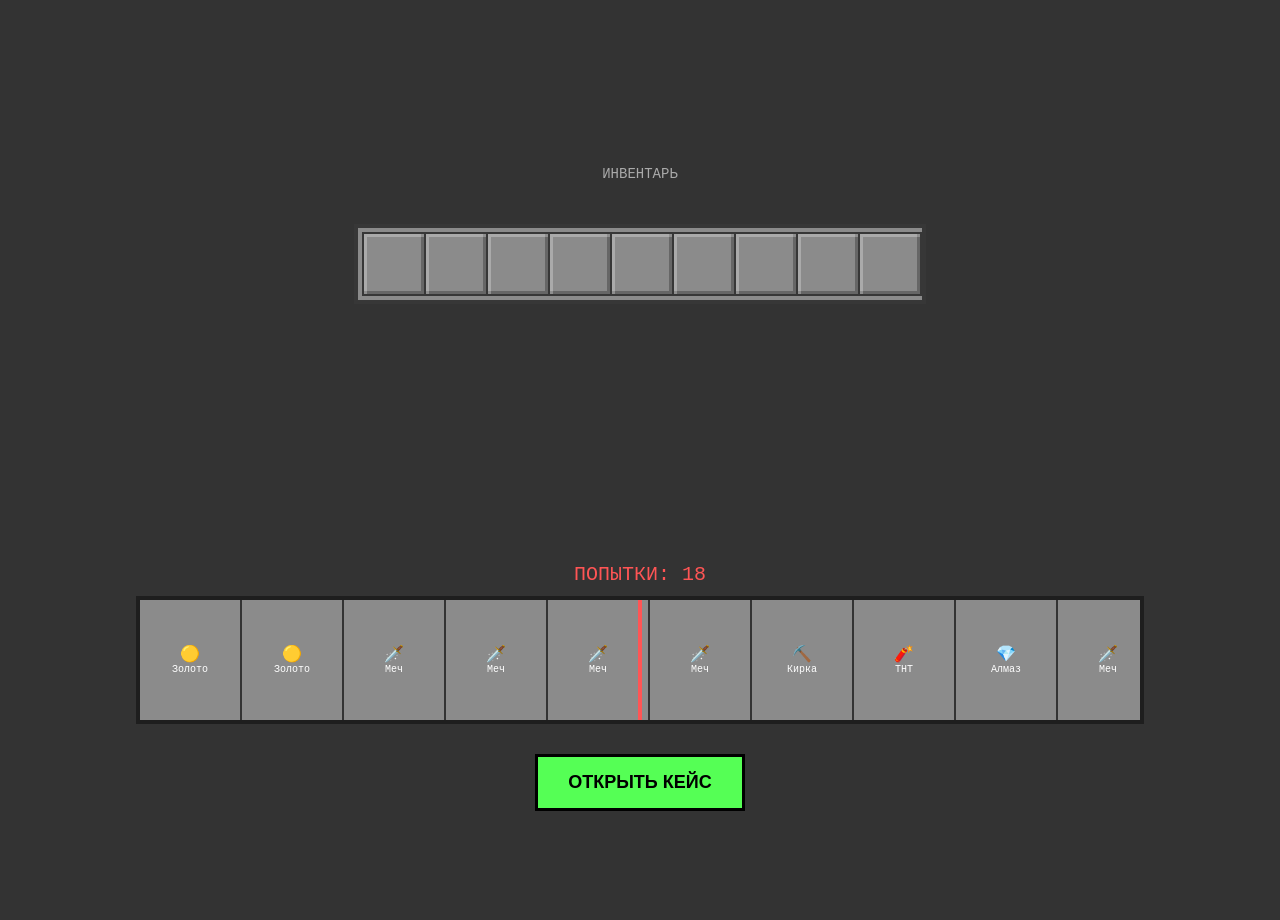
<file: MinecraftCase/index.html>
<!DOCTYPE html>
<html lang="ru">
  <head>
    <meta charset="UTF-8" />
    <title>Minecraft Case</title>
    <link rel="stylesheet" href="style.css" />
  </head>
  <body>
    <div class="wrapper">
      <div class="b1">
        <div class="inventory-title">ИНВЕНТАРЬ</div>
        <div class="inventory" id="inventory">
          <div class="slot"></div>
          <div class="slot"></div>
          <div class="slot"></div>
          <div class="slot"></div>
          <div class="slot"></div>
          <div class="slot"></div>
          <div class="slot"></div>
          <div class="slot"></div>
          <div class="slot"></div>
        </div>
      </div>

      <div class="b2">
        <div class="attempts" id="attempts-display">ПОПЫТКИ: 5</div>

        <div class="roulette-container">
          <div class="marker"></div>
          <div class="tape" id="tape"></div>
        </div>

        <button id="spin-button" onclick="spin()">ОТКРЫТЬ КЕЙС</button>
      </div>
    </div>

    <script src="function.js"></script>
  </body>
</html>
</file>
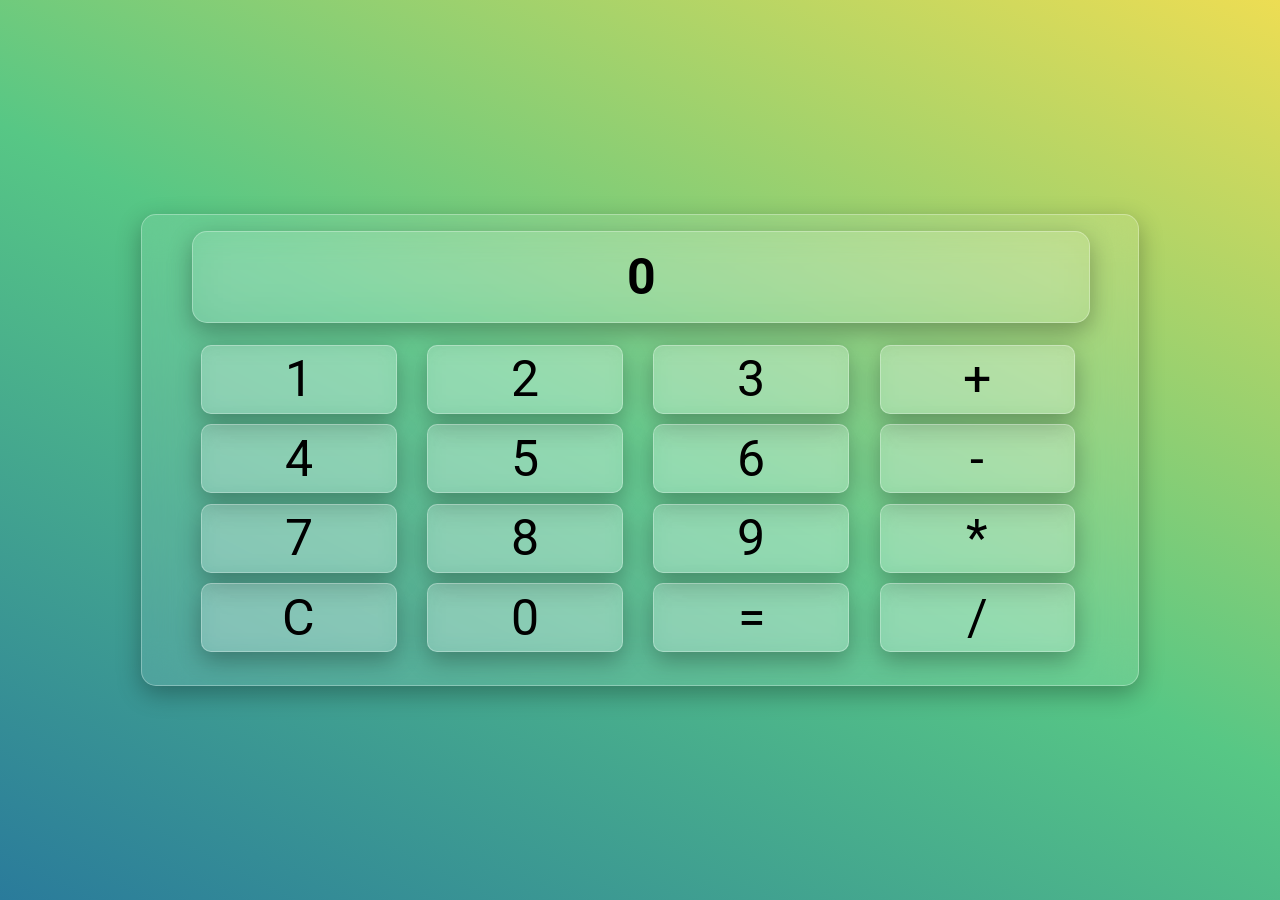
<file: Calculator.html>
<!DOCTYPE html>
<html lang="en">
<head>
    <meta charset="UTF-8">
    <meta name="viewport" content="width=device-width, initial-scale=1.0">
    <link rel="stylesheet" href="C-theme_1.css">
    <title>Calculator | Q.Firdavs</title>
</head>
<body>
    <div class="body">
        <div class="calculator">
            <h1 class="result">0</h1>
            <div class="buttons">
                <button class="button">1</button>
                <button class="button">2</button>
                <button class="button">3</button>
                <button class="button">+</button>
                <button class="button">4</button>
                <button class="button">5</button>
                <button class="button">6</button>
                <button class="button">-</button>
                <button class="button">7</button>
                <button class="button">8</button>
                <button class="button">9</button>
                <button class="button">*</button>
                <button class="button">C</button>
                <button class="button">0</button>
                
                <button class="button">=</button>
                <button class="button">/</button>
            </div>
        </div>
    </div>

    <script src="C-theme_1.js"></script>
</body>
</html>
</file>
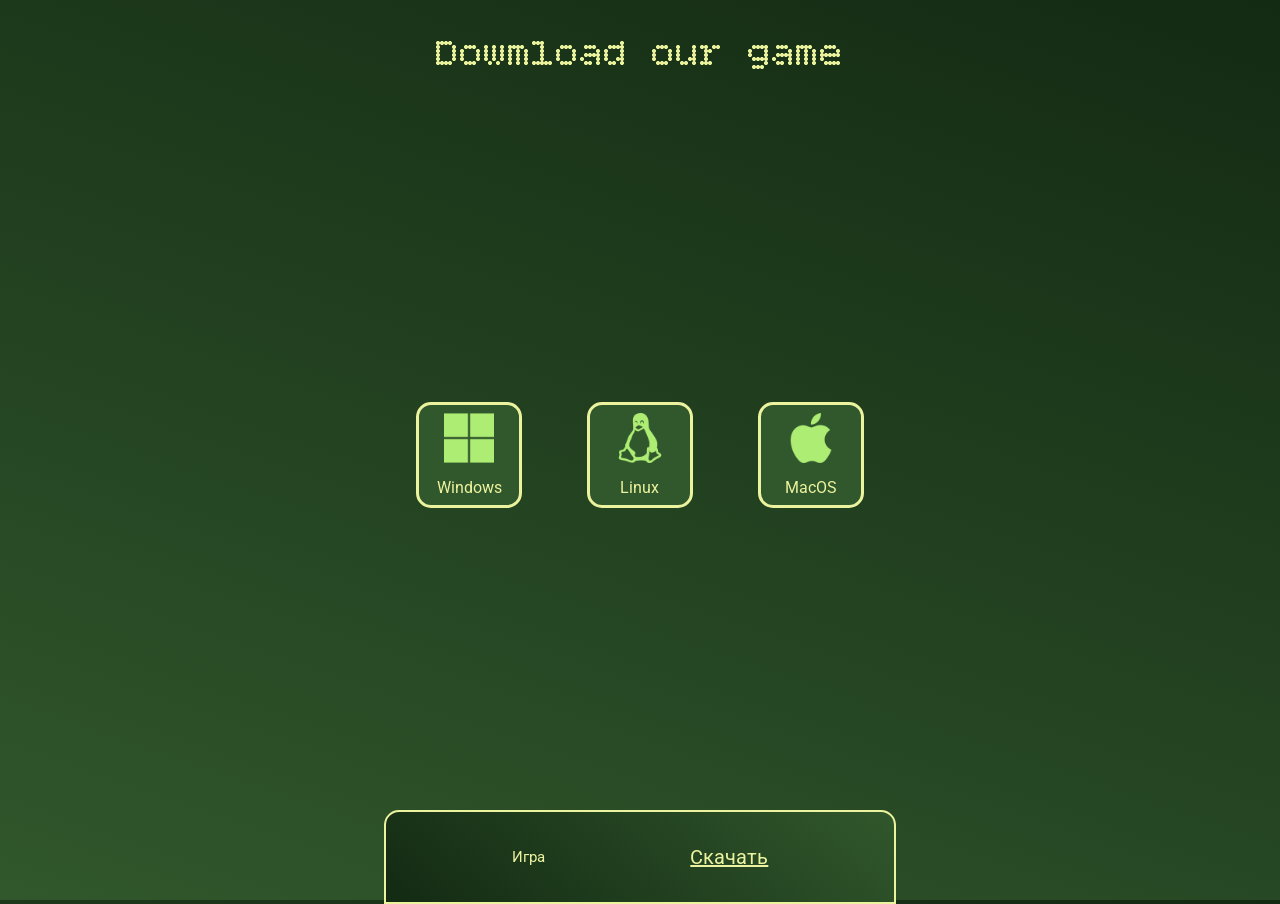
<file: BrokeThePassword/download.html>
<!DOCTYPE html>
<html lang="en">

<head>
    <meta charset="UTF-8" />
    <meta name="viewport" content="width=device-width, initial-scale=1.0" />
    <link rel="stylesheet" href="download.css" />
    <title>Download the game | PDS</title>
</head>

<body>
    <div class="background">
        <div class="upper">
            <h1>Dowmload our game</h1>
        </div>

        <div class="body">
            <nav class="cards">
                <a href="game/main.exe" download="broke-the-password.exe" class="card">
                    <img src="imgs/windows.png" alt="">
                    Windows
                </a>
                <a href="game/comming_soon.txt" download="comming-soon.txt" class="card">
                    <img src="imgs/linux.png" alt="">
                    Linux
                </a>
                <a href="game/comming_soon.txt" download="comming-soon.txt" class="card">
                    <img src="imgs/mac-os-logo.png" alt="">
                    MacOS
                </a>
            </nav>
        </div>

        <div class="footer">
            <nav>
                <a  href="main.html">Игра</a>
                <a class="active"href="#">Скачать</a>
            </nav>
        </div>
    </div>
    </div>

</body>

</html>
</file>
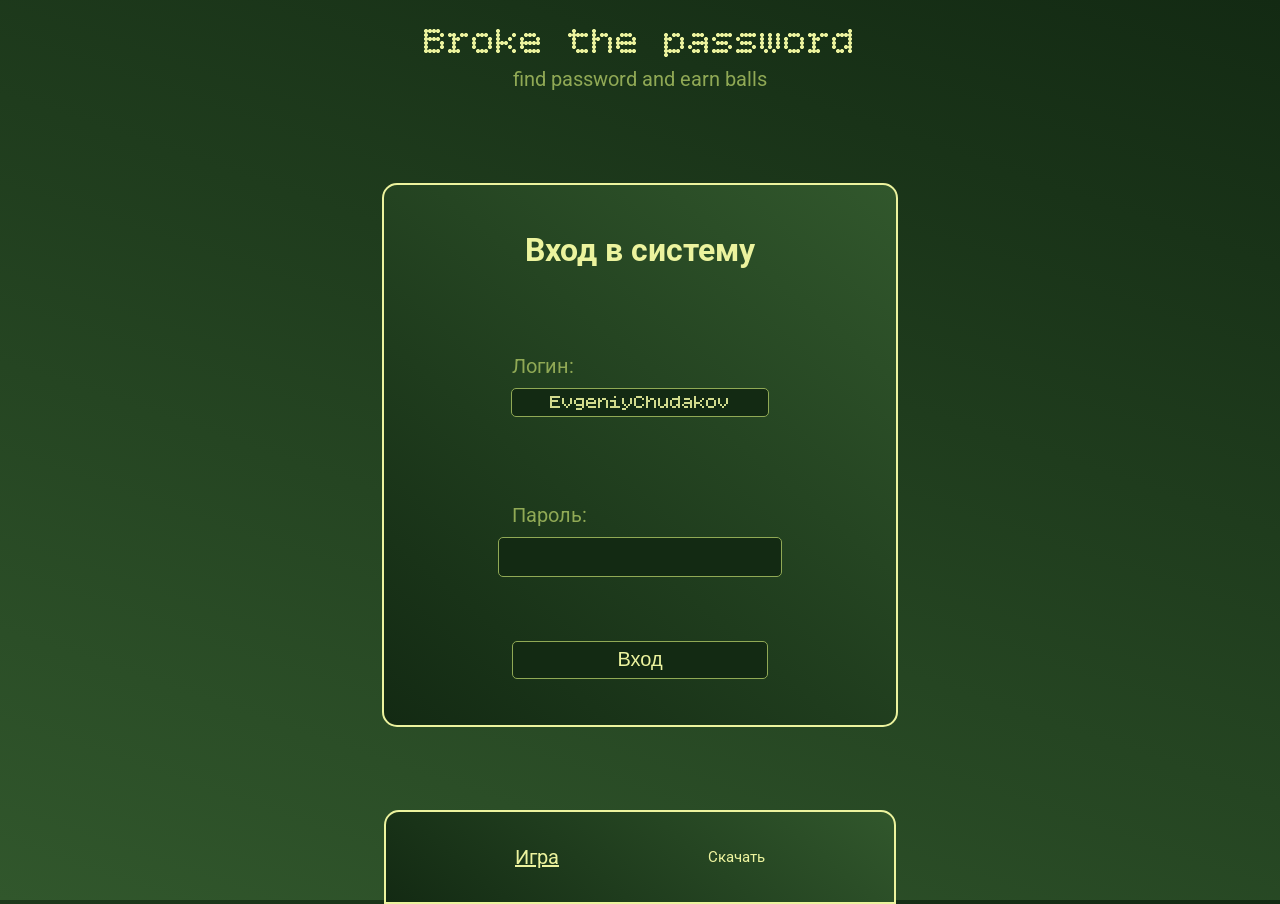
<file: BrokeThePassword/main.html>
<!DOCTYPE html>
<html lang="en">
  <head>
    <meta charset="UTF-8" />
    <meta name="viewport" content="width=device-width, initial-scale=1.0" />
    <link rel="stylesheet" href="main.css" />
    <title>Broke the password | PDS</title>
  </head>
  <body>
    <div class="background">
      <div class="upper">
        <h1>Broke the password</h1>
        <p>find password and earn balls</p>
      </div>
      <div class="body">
        <h1>Вход в систему</h1>
        <div class="login">
          <p name="login_input">Логин:</p>
          <input class="login_input" type="text" value="EvgeniyChudakov" />
        </div>
        <div class="password">
          <p name="password_input">Пароль:</p>
          <input class="password_input" lang="en" id="password" type="text" />
        </div>

        <button id="check_btn" class="check_btn">Вход</button>
      </div>
      <div class="footer">
        <nav>
          <a class="active" href="#">Игра</a>
          <a href="download.html">Скачать</a>
        </nav>
      </div>
    </div>

    <script src="main.js"></script>
  </body>
</html>
</file>
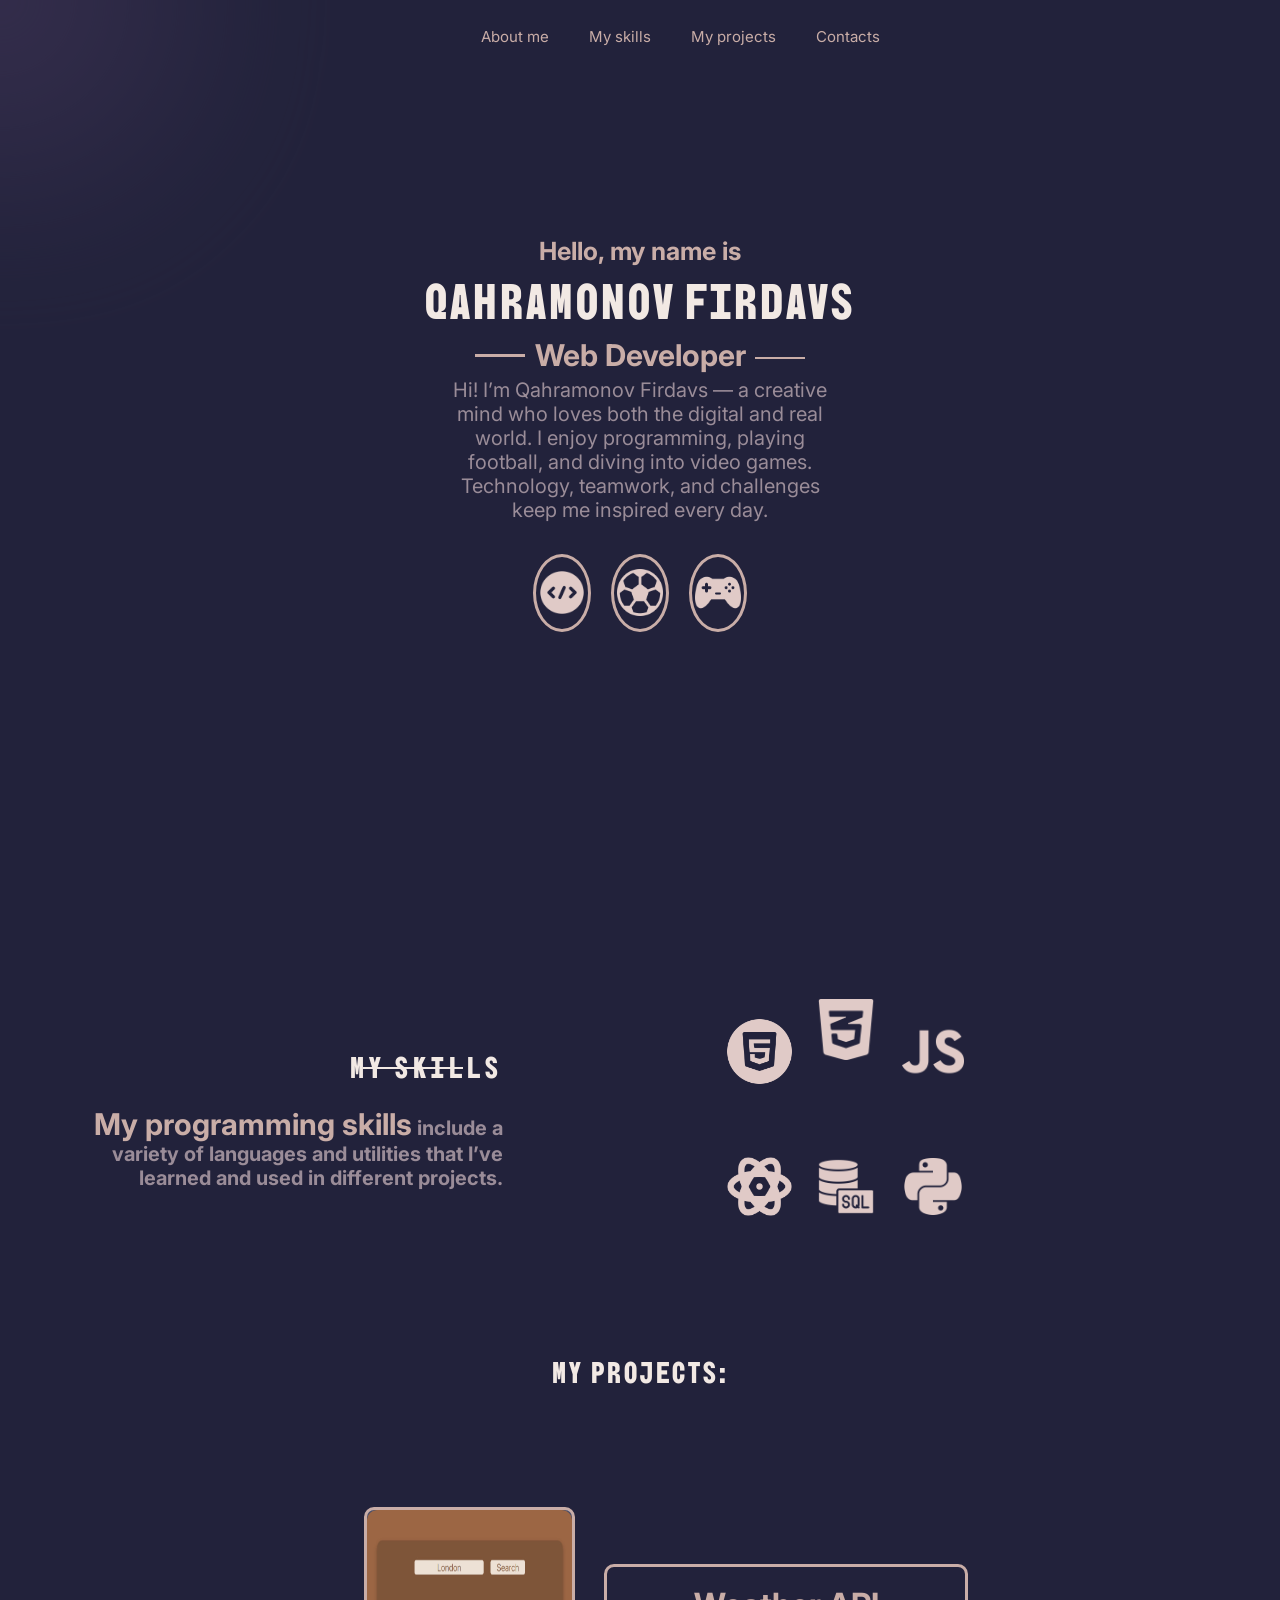
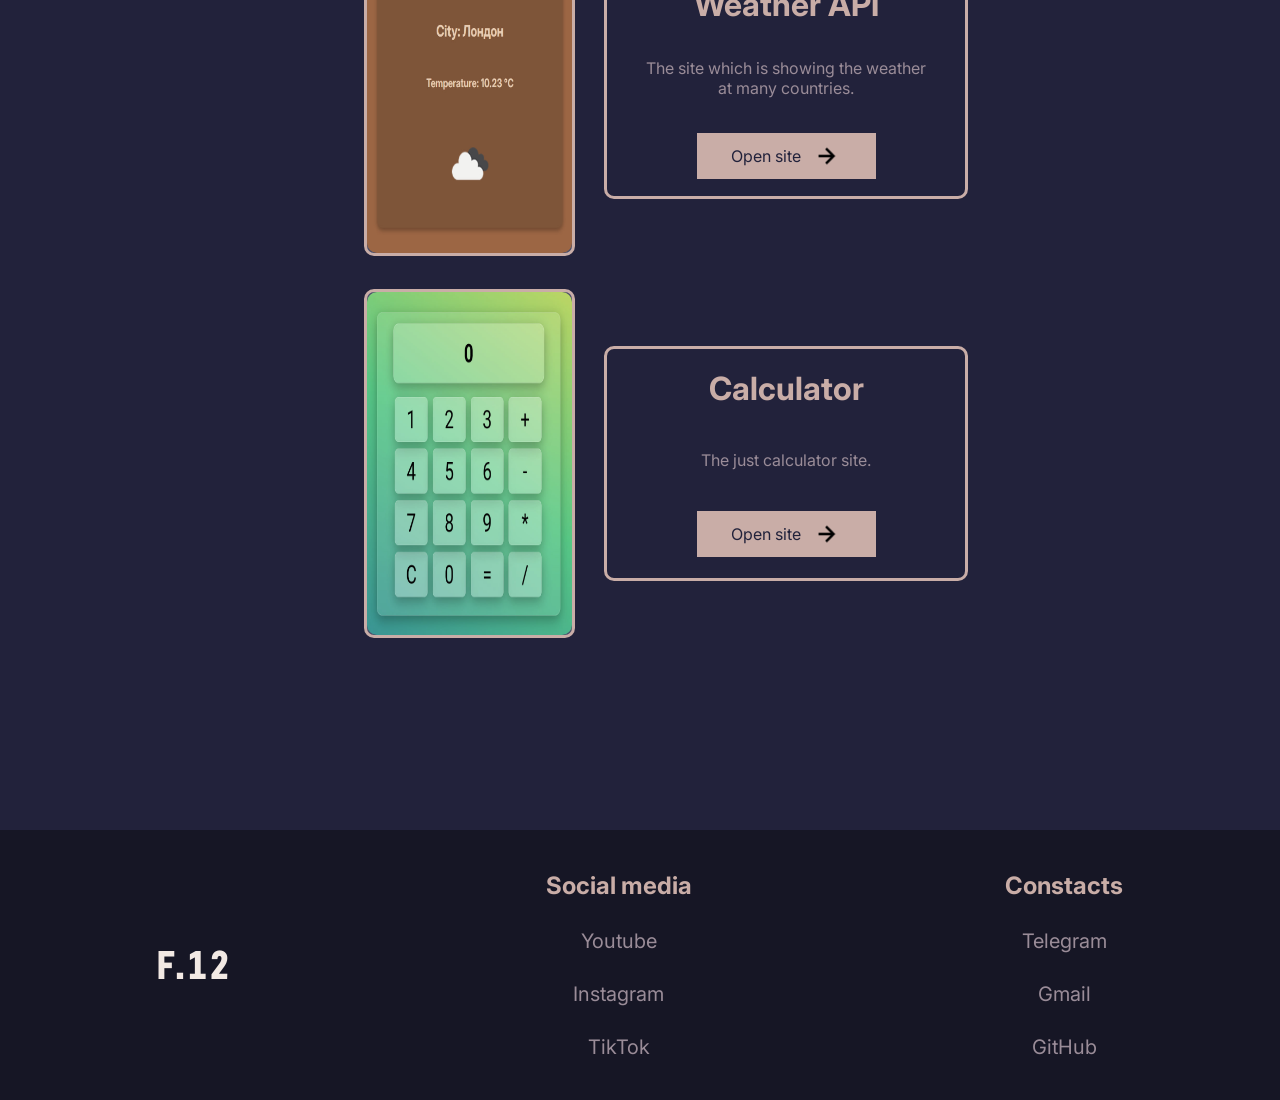
<file: Portfolio/main.html>
<!DOCTYPE html>
<html lang="en">
  <head>
    <meta charset="UTF-8" />
    <meta name="viewport" content="width=device-width, initial-scale=1.0" />
    <link rel="stylesheet" href="main.css" />
    <title>Portfolio | F.12</title>
  </head>
  <body>
    <div class="point_light" id="light"></div>
    <nav class="upper">
      <a href="#" class="brand">F.12</a>
      <a href="#about_me" class="nav_btn">About me</a>
      <a href="#my_skills" class="nav_btn">My skills</a>
      <a href="#my_projects" class="nav_btn">My projects</a>
      <a href="#contacts" class="nav_btn">Contacts</a>
    </nav>

    <div id="about_me" class="about_me">
      <h3>Hello, my name is</h3>
      <h1>Qahramonov Firdavs</h1>
      <h2>Web Developer</h2>
      <p>
        Hi! I’m Qahramonov Firdavs — a creative mind who loves both the digital
        and real world. I enjoy programming, playing football, and diving into
        video games. Technology, teamwork, and challenges keep me inspired every
        day.
      </p>
      <nav class="cards">
        <a href="" class="programming card">
          <img src="img/code.png" alt="" />
        </a>
        <a
          href="https://ru.wikipedia.org/wiki/%D0%A4%D1%83%D1%82%D0%B1%D0%BE%D0%BB"
          class="football card"
        >
          <img src="img/ball.png" alt="" srcset="" />
        </a>
        <a href="" class="game card">
          <img src="img/gamepad.png" alt="" srcset="" />
        </a>
      </nav>
    </div>
    <div id="my_skills" class="my_skills">
      <div class="body-1">
        <h1>My skills</h1>
        <h3>
          <span>My programming skills</span> include a variety of languages and
          utilities that I’ve learned and used in different projects.
        </h3>
      </div>
      <div class="body-2">
        <div class="row">
          <a href="#" class="card html">
            <img src="img/html.png" alt="" srcset="" />
          </a>
          <a href="#" class="card css">
            <img src="img/css-3.png" alt="" srcset="" />
          </a>
          <a href="#" class="card js">
            <img src="img/js.png" alt="" srcset="" />
          </a>
        </div>
        <div class="row">
          <a href="#" class="card react">
            <img src="img/react.png" alt="" srcset="" />
          </a>
          <a href="#" class="card sql">
            <img src="img/sql-server.png" alt="" srcset="" />
          </a>
          <a href="#" class="card python">
            <img src="img/python.png" alt="" srcset="" />
          </a>
        </div>
      </div>
    </div>

    <div id="my_projects" class="my_projects">
      <h2>My projects:</h2>
      <div class="cards">
        <div class="card">
          <div class="body-1">
            <img src="img/WeatherAPI.jpg" alt="" />
          </div>
          <div class="body-2">
            <h1>Weather API</h1>
            <p>The site which is showing the weather at many countries.</p>
            <a
              href="https://gamedevx007.github.io/GeekBrains/WeatherAPI/main.html"
              class="site_btn"
            >
              Open site
              <img src="img/right-arrow.png" alt="" />
            </a>
          </div>
        </div>

        <div class="card">
          <div class="body-1">
            <img src="img/Calculator.jpg" alt="" />
          </div>
          <div class="body-2">
            <h1>Calculator</h1>
            <p>The just calculator site.</p>
            <a
              href="https://gamedevx007.github.io/GeekBrains/Calculator.html"
              class="site_btn"
            >
              Open site
              <img src="img/right-arrow.png" alt="" />
            </a>
          </div>
        </div>
      </div>
    </div>
    <div id="contacts" class="contacts">
      <h1>F.12</h1>
      <div class="row">
        <h2>Social media</h2>
        <a href="">Youtube</a>
        <a href="">Instagram</a>
        <a href="">TikTok</a>
      </div>

      <div class="row">
        <h2>Constacts</h2>
        <a href="">Telegram</a>
        <a href="">Gmail</a>
        <a href="">GitHub</a>
      </div>
    </div>

    <script src="main.js"></script>
  </body>
</html>
</file>
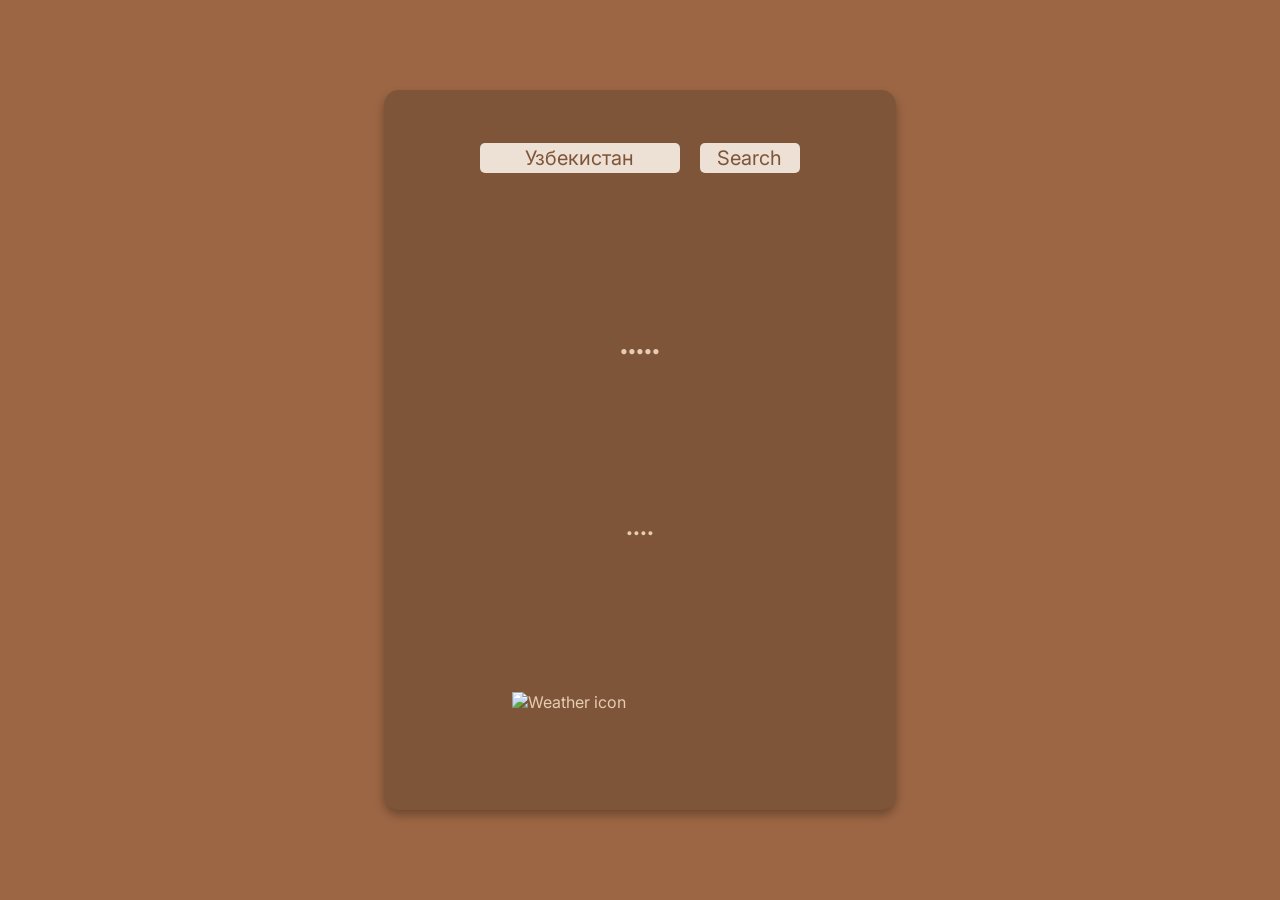
<file: WeatherAPI/main.html>
<!DOCTYPE html>
<html lang="en">
  <head>
    <meta charset="UTF-8" />
    <meta name="viewport" content="width=device-width, initial-scale=1.0" />
    <link rel="stylesheet" href="main.css" />
    <title>Weather | F.12</title>
  </head>
  <body>
    <div class="body">
      <form id="weatherForm" class="search">
        <input id="cityInput" type="text" value="Узбекистан" />
        <button type="submit">Search</button>
      </form>
      <div class="result">
        <h1 id="resultCity">.....</h1>
        <h2 id="resultDegree">....</h2>
        <img id="weatherIcon" alt="Weather icon" />
      </div>
    </div>

    <script src="main.js"></script>
  </body>
</html>
</file>
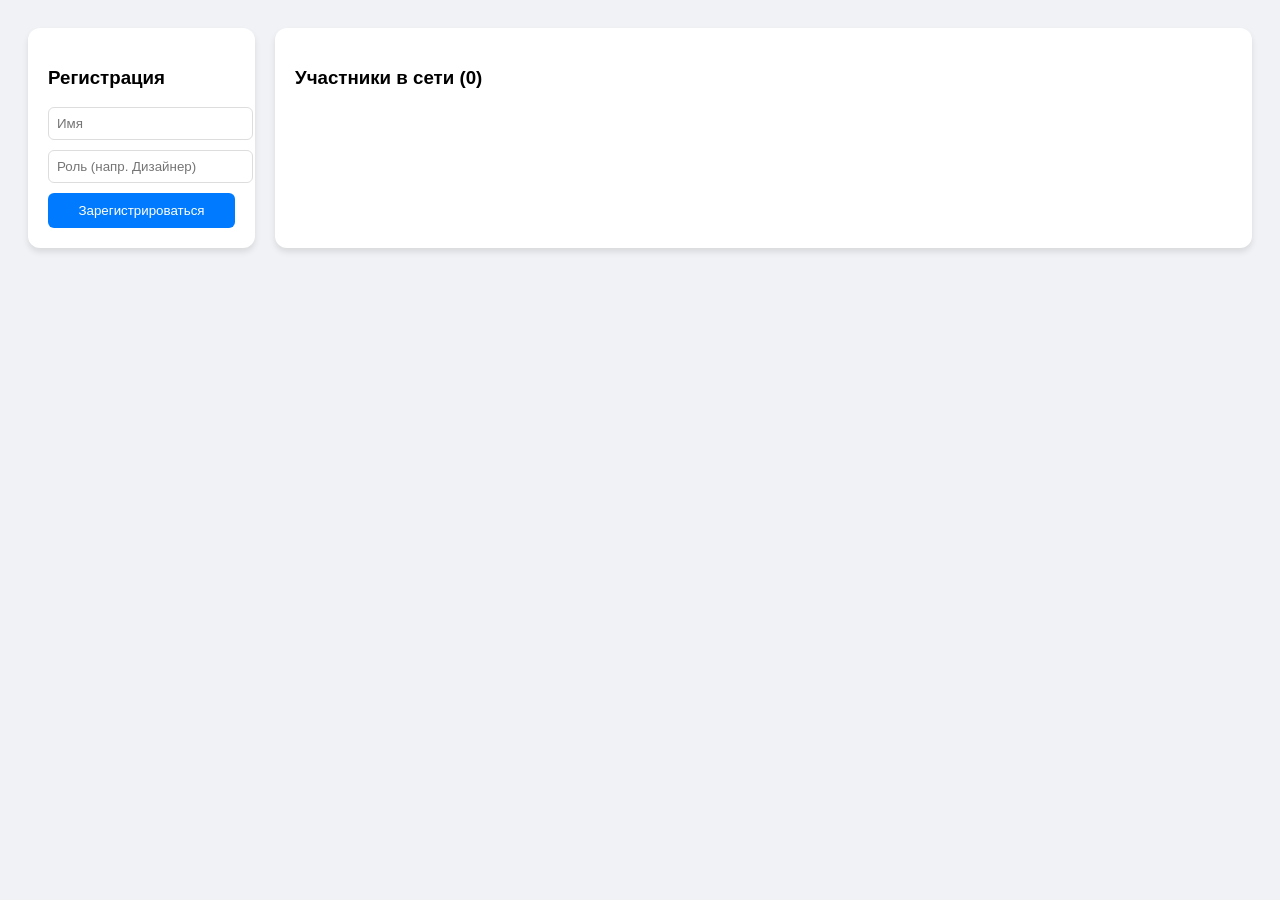
<file: WebSocket(test)/WebSockets.html>
<!doctype html>
<html lang="ru">
  <head>
    <meta charset="UTF-8" />
    <title>Живой список участников</title>
    <style>
      body {
        font-family: sans-serif;
        display: flex;
        gap: 20px;
        padding: 20px;
        background: #f0f2f5;
      }
      .form-box {
        background: white;
        padding: 20px;
        border-radius: 12px;
        height: fit-content;
        box-shadow: 0 4px 6px rgba(0, 0, 0, 0.1);
      }
      .list-box {
        flex-grow: 1;
        background: white;
        padding: 20px;
        border-radius: 12px;
        box-shadow: 0 4px 6px rgba(0, 0, 0, 0.1);
      }
      input {
        display: block;
        margin-bottom: 10px;
        padding: 8px;
        width: 100%;
        border: 1px solid #ddd;
        border-radius: 6px;
      }
      button {
        width: 100%;
        padding: 10px;
        background: #007bff;
        color: white;
        border: none;
        border-radius: 6px;
        cursor: pointer;
      }
      .user-card {
        border-bottom: 1px solid #eee;
        padding: 10px 0;
        display: flex;
        align-items: center;
        gap: 10px;
        animation: fadeIn 0.5s;
      }
      @keyframes fadeIn {
        from {
          opacity: 0;
          transform: translateY(-10px);
        }
        to {
          opacity: 1;
          transform: translateY(0);
        }
      }
    </style>
  </head>
  <body>
    <div class="form-box">
      <h3>Регистрация</h3>
      <input id="userName" type="text" placeholder="Имя" />
      <input id="userRole" type="text" placeholder="Роль (напр. Дизайнер)" />
      <button id="regBtn">Зарегистрироваться</button>
    </div>

    <div class="list-box">
      <h3>Участники в сети (<span id="count">0</span>)</h3>
      <div id="userList"></div>
    </div>

    <script>
      const userList = document.querySelector("#userList");
      const regBtn = document.querySelector("#regBtn");
      const countSpan = document.querySelector("#count");

      // Подключаемся к сокету (используем публичный канал для теста)
      const socket = new WebSocket("wss://socketsbay.com/wss/v2/1/demo/");

      // 1. СЛУШАЕМ СОКЕТ (Когда кто-то зарегистрировался)
      function addUserToUI(user) {
        const userList = document.querySelector("#userList");
        const div = document.createElement("div");
        div.className = "user-card";
        div.style.border = "1px solid #ccc";
        div.style.margin = "5px";
        div.style.padding = "10px";

        div.innerHTML = `
        <strong>${user.name}</strong> — <span>${user.role}</span>
    `;

        userList.prepend(div); // Добавляем в начало списка
      }

      // 2. Слушатель сообщений от сервера
      socket.onmessage = (event) => {
        // ВАЖНО: Сервер прислал строку, превращаем её в объект
        const data = JSON.parse(event.data);

        // Если в объекте есть пометка, что это новый юзер — рисуем!
        if (data.type === "REGISTER_USER") {
          addUserToUI(data.user);
        }
      };

      // 3. Функция регистрации (отправка)
      function register() {
        const name = document.querySelector("#userName").value;
        const role = document.querySelector("#userRole").value;

        const userObj = { name, role };
        const payload = {
          type: "REGISTER_USER",
          user: { name, role },
        };

        addUserToUI(userObj);
        // Шлем строку на сервер
        socket.send(JSON.stringify(payload));
      }

      regBtn.addEventListener("click", register);
    </script>
  </body>
</html>
</file>
<file: MinecraftCase/style.css>
body {
        background-color: #333;
        font-family: "Courier New", Courier, monospace;
        color: white;
        display: flex;
        flex-direction: column;
        align-items: center;
        margin: 0;
        padding-top: 20px;
      }

.wrapper {
    display: flex;
    flex-direction: column;
    align-items: center;
    justify-content: space-around;
    height: 100vh;
}

.b1 {
    display: flex;
    flex-direction: column;
    align-items: center;
}

.b2 {
    display: flex;
    flex-direction: column;
    align-items: center;
}

      /* ИНВЕНТАРЬ (ХОТБАР) */
      .inventory-title {
        display: flex;
        justify-content: center;
        align-items: center;
        margin-bottom: 5px;
        color: #aaa;
        font-size: 14px;
        height: 10vh;
      }
      .inventory {
        display: grid;
        grid-template-columns: repeat(9, 60px);
        gap: 2px;
        background: #8b8b8b;
        padding: 4px;
        border: 4px solid #373737;
        margin-bottom: 40px;
      }
      .slot {
        width: 60px;
        height: 60px;
        background: #8b8b8b;
        border: 2px solid #373737;
        display: flex;
        align-items: center;
        justify-content: center;
        font-size: 30px;
        box-shadow: inset 3px 3px #ffffff44, inset -3px -3px #00000044;
      }

      /* ПОПЫТКИ */
      .attempts {
        font-size: 20px;
        margin-bottom: 10px;
        color: #ff5555;
      }

      /* РУЛЕТКА */
      .roulette-container {
        position: relative;
        width: 1000px;
        height: 120px;
        border: 4px solid #1e1e1e;
        background: #4a4a4a;
        overflow: hidden;
      }
      .marker {
        position: absolute;
        left: 50%;
        top: 0;
        width: 4px;
        height: 100%;
        background: #ff5555;
        z-index: 10;
        transform: translateX(-50%);
      }
      .tape {
        display: flex;
        transition: transform 5s cubic-bezier(0.1, 0, 0.1, 1);
      }
      .item {
        min-width: 100px;
        height: 120px;
        display: flex;
        flex-direction: column;
        align-items: center;
        justify-content: center;
        background: #8b8b8b;
        border-right: 2px solid #333;
      }

      button {
        margin-top: 30px;
        padding: 15px 30px;
        background: #55ff55;
        color: #000;
        border: 3px solid #000;
        cursor: pointer;
        font-weight: bold;
        font-size: 18px;
      }
      button:disabled {
        background: #555;
        cursor: not-allowed;
      }
</file>
<file: C-theme_1.css>
@import url('https://fonts.googleapis.com/css2?family=Pixelify+Sans:wght@400..700&display=swap');
@import url('https://fonts.googleapis.com/css2?family=Pixelify+Sans:wght@400..700&family=Roboto:ital,wght@0,100..900;1,100..900&display=swap');

* {
    margin: 0;
    padding: 0;
    font-family: "Roboto", sans-serif;
    color: black;
}

body {
    height: 100vh;
    width: 100vw;
}

.body {
    display: flex;
    justify-content: center;
    align-items: center;
    height: 100%;
    width: 100%;
    background: linear-gradient(27deg,rgba(42, 123, 155, 1) 0%, rgba(87, 199, 133, 1) 50%, rgba(237, 221, 83, 1) 100%);
}

.calculator {
    padding: 10px 50px;
    display: flex;
    flex-direction: column;
    justify-content: space-around;
    background: rgba(255, 255, 255, 0.1);
    backdrop-filter: blur(20px);
    -webkit-backdrop-filter: blur(20px);
    border: 1px solid rgba(255, 255, 255, 0.3);
    box-shadow: 0 8px 25px rgba(0, 0, 0, 0.3);
    border-radius: 15px;
    width: 30%;
    height: 80%;
}

.result {
    
    overflow-x: auto;
    display: flex;
    justify-content: center;
    align-items: center;
    border: 1px solid rgba(255, 255, 255, 0.3);
    background: rgba(255, 255, 255, 0.1);
    backdrop-filter: blur(20px);
    -webkit-backdrop-filter: blur(20px);
    box-shadow: 0 8px 25px rgba(0, 0, 0, 0.3);
    border-radius: 15px;
    width: 100%;
    height: 20%;
    transition: all 0.2s ease;
    cursor: pointer;
    font-size: 50px;
}

.result:hover {
    box-shadow: 0 4px 12px rgba(0, 0, 0, 0.3);
}

.buttons {
    display: grid;                     
    grid-template-columns: repeat(4, 1fr);    
    gap: 1%;               
    width: 100%;
    height: 70%;
    padding: 1%;
}

/* .button_zero {
    grid-column: span 2;
    max-height: 90%;
    max-width: 95%;
    border-radius: 10px;
    background: rgba(255, 255, 255, 0.2);
    border: 1px solid rgba(255, 255, 255, 0.3);
    backdrop-filter: blur(10px);
    -webkit-backdrop-filter: blur(10px);
    box-shadow: 0 8px 25px rgba(0, 0, 0, 0.3);
    cursor: pointer;
    transition: all 0.2s ease;
    font-size: 50px;
}

.button_zero:hover {
    box-shadow: 0 4px 12px rgba(0, 0, 0, 0.3);
}

.button_equals {
    max-height: 90%;
    max-width: 90%;
    border-radius: 10px;
    background: rgba(230, 220, 85, 0.5);
    border: 1px solid rgba(255, 255, 255, 0.3);
    backdrop-filter: blur(10px);
    -webkit-backdrop-filter: blur(10px);
    box-shadow: 0 8px 25px rgba(0, 0, 0, 0.3);
    cursor: pointer;
    transition: all 0.2s ease;
    font-size: 50px;
}

.button_equals:hover {
    box-shadow: 0 4px 12px rgba(0, 0, 0, 0.3);
} */

.button {
    max-height: 90%;
    max-width: 90%;
    border-radius: 10px;
    background: rgba(255, 255, 255, 0.2);
    border: 1px solid rgba(255, 255, 255, 0.3);
    backdrop-filter: blur(10px);
    -webkit-backdrop-filter: blur(10px);
    box-shadow: 0 8px 25px rgba(0, 0, 0, 0.3);
    cursor: pointer;
    transition: all 0.2s ease;
    font-size: 50px;
}


.button:hover {
    box-shadow: 0 4px 12px rgba(0, 0, 0, 0.3);
}

@media (max-width: 3000px) {
    .calculator {
        height: 50%;
        width: 70%; /* Сайдбар растягивается на всю ширину */
        float: none;
    }

    .buttons {
        font-size: 100px;
    }
}

@media (max-width: 600px) {
    .calculator {
        width: 70%; /* Сайдбар растягивается на всю ширину */
        float: none;
    }
}
</file>
<file: BrokeThePassword/download.css>
@import url("https://fonts.googleapis.com/css2?family=Roboto:ital,wght@0,100..900;1,100..900&display=swap");
@import url("https://fonts.googleapis.com/css2?family=Bitcount+Grid+Single:wght@100..900&display=swap");

* {
  margin: 0;
  padding: 0;
}

body {
  background: #132A13;
background: linear-gradient(199deg, rgba(19, 42, 19, 1) 0%, rgba(49, 87, 44, 1) 100%);
  color: var(--fifeth);
  width: 100vw;
  height: 100vh;
  font-family: "Roboto", sans-serif;
  overflow-y: hidden;
  overflow-x: hidden;
}

:root {
  --first: #132a13;
  --second: #31572c;
  --third: #4f772d;
  --fourth: #90a955;
  --fifeth: #ecf39e;
}

.background {
  display: flex;
  flex-direction: column;
  align-items: center;
  justify-content: space-between;
  height: 100%;
  width: 100%;
}

.upper {
  display: flex;
  flex-direction: column;
  justify-content: center;
  align-items: center;
  height: 10%;
  margin-top: 10px;
}

.upper h1 {
  font-size: 40px;
  font-family: "Bitcount Grid Single", system-ui;
  font-weight: 400;
  color: var(--fifeth);
}

.upper p {
  color: var(--fourth);
  font-family: "Roboto", sans-serif;
  font-size: 20px;
}


.body {
    display: flex;
    justify-content: center;
    align-items: center;
    width: 70%;
    height: 50%;
}

.cards {
    height: 50%;
    width: 100%;

    display: flex;
    justify-content: space-around;
    align-items: center;
}

.card {
    display: flex;
    flex-direction: column;
    justify-content: space-around;
    align-items: center;
    background-color: var(--second);
    width: 100px;
    height: 100px;
    color: var(--fifeth);
    text-decoration: none;
    border: 3px solid var(--fifeth);
    border-radius: 15px;
    transition: all 0.1s ease;
}

.card img{
    width: 50px;
    filter: grayscale(100%) brightness(0) invert(80%) sepia(30%) saturate(600%) hue-rotate(45deg);
}

.card:hover {
    transform: translateY(-5px);
}

.footer {
  height: 10%;
  width: 50%;
  
}

.footer nav {
  border-radius: 15px 15px 0 0;
  display: flex;
  justify-content: space-evenly;
  align-items: center;
  background: #132A13;
  background: linear-gradient(40deg, rgba(19, 42, 19, 1) 0%, rgba(49, 87, 44, 1) 100%);
  border: 2px solid var(--fifeth);
  height: 100%;
  color: var(--fifeth);
  gap: 20px;
  
}

.footer nav a {
  color: var(--fifeth);
  font-size: 20px;
  text-decoration: none;
  font-size: 15px;
  transition: all 0.1s ease;
}

.footer nav .active {
    text-decoration: underline;
    font-size: 20px;
}

.footer nav a:hover {
    transform: translateY(-3px);
}

@media (max-width: 1683px) {
  .body {
    width: 40%;
  }

  .footer {
    width: 40%;
  }
  
}

@media (max-width: 920px) {
  .body {
    width: 60%;
  }

  .footer {
    width: 60%;
  }
}

@media (max-width: 630px) {
  .body {
    width: 90%;
  }

  .footer {
    width: 90%;
  }
}

@media (max-width: 450px) {
  .body {
    width: 100%;
  }

  .footer {
    width: 100%;
  }

  .cards {
    flex-direction: column;
    gap: 50px;
  }

  .card {
    width: 100px;
    height: 150px;
  }
}
</file>
<file: BrokeThePassword/main.css>
@import url("https://fonts.googleapis.com/css2?family=Roboto:ital,wght@0,100..900;1,100..900&display=swap");
@import url("https://fonts.googleapis.com/css2?family=Bitcount+Grid+Single:wght@100..900&display=swap");

* {
  margin: 0;
  padding: 0;
}

body {
  background: #132A13;
background: linear-gradient(199deg, rgba(19, 42, 19, 1) 0%, rgba(49, 87, 44, 1) 100%);
  color: var(--fifeth);
  width: 100vw;
  height: 100vh;
  font-family: "Roboto", sans-serif;
  overflow-y: hidden;
  overflow-x: hidden;
}

:root {
  --first: #132a13;
  --second: #31572c;
  --third: #4f772d;
  --fourth: #90a955;
  --fifeth: #ecf39e;
}

.background {
  display: flex;
  flex-direction: column;
  align-items: center;
  justify-content: space-between;
  height: 100%;
  width: 100%;
}

.upper {
  display: flex;
  flex-direction: column;
  justify-content: center;
  align-items: center;
  height: 10%;
  margin-top: 10px;
}

.upper h1 {
  font-size: 40px;
  font-family: "Bitcount Grid Single", system-ui;
  font-weight: 400;
  color: var(--fifeth);
}

.upper p {
  color: var(--fourth);
  font-family: "Roboto", sans-serif;
  font-size: 20px;
}

.body {
  display: flex;
  flex-direction: column;
  justify-content: space-evenly;
  align-items: center;
  width: 50%;
  height: 60%;
  background: #132A13;
  background: linear-gradient(40deg, rgba(19, 42, 19, 1) 0%, rgba(49, 87, 44, 1) 100%);
  border-radius: 15px;
  border: 2px solid var(--fifeth);
}

.body h1 {
  /* position: relative;
  bottom: 20px; */
  text-align: center;
  color: var(--fifeth);
  height: 10%;
  width: 100%;
}

.body .login {
  display: flex;
  flex-direction: column;
  justify-content: center;
  align-items: center;
  width: 100%;
  height: 20%;
  gap: 10px;
  font-size: 20px;
}

.body .login p {
  color: var(--fourth);
  font-size: 20px;
  text-align: start;
  width: 50%;
}

.body .login .login_input {
  background-color: var(--first);
  border: 1px solid var(--fourth);
  color: var(--fifeth);
  text-align: center;
  font-size: 20px;
  border-radius: 5px;
  width: 50%;
  height: 25%;
  font-family: "Bitcount Grid Single", system-ui;
  cursor: crosshair;
}

.body .password {
  display: flex;
  flex-direction: column;
  justify-content: center;
  align-items: center;
  width: 100%;
  height: 20%;
  gap: 10px;
  font-size: 20px;
}

.body .password p {
  color: var(--fourth);
  font-size: 20px;
  text-align: start;
  width: 50%;
}

.body .password .password_input {
  background-color: var(--first);
  border: 1px solid var(--fourth);
  color: var(--fifeth);
  text-align: center;
  font-size: 20px;
  border-radius: 5px;
  width: 55%;
  height: 35%;
  font-family: "Bitcount Grid Single", system-ui;
  cursor: crosshair;
}

.check_btn {
  background-color: var(--first);
  width: 50%;
  height: 7%;
  border-radius: 5px;
  border: 1px solid var(--fourth);
  color: var(--fifeth);
  font-size: 20px;
  cursor: pointer;
  transition: all 0.1s ease;
}

.check_btn:hover {
    font-size: 15px;
}

.footer {
  height: 10%;
  width: 50%;
  
}

.footer nav {
  border-radius: 15px 15px 0 0;
  display: flex;
  justify-content: space-evenly;
  align-items: center;
  background: #132A13;
  background: linear-gradient(40deg, rgba(19, 42, 19, 1) 0%, rgba(49, 87, 44, 1) 100%);
  border: 2px solid var(--fifeth);
  height: 100%;
  color: var(--fifeth);
  gap: 20px;
  
}

.footer nav a {
  color: var(--fifeth);
  font-size: 20px;
  text-decoration: none;
  font-size: 15px;
  transition: all 0.1s ease;
}

.footer nav .active {
    text-decoration: underline;
    font-size: 20px;
}

.footer nav a:hover {
    transform: translateY(-3px);
}

@media (max-width: 1683px) {
  .body {
    width: 40%;
  }

  .footer {
    width: 40%;
  }
  
}

@media (max-width: 920px) {
  .body {
    width: 60%;
  }

  .footer {
    width: 60%;
  }
}

@media (max-width: 630px) {
  .body {
    width: 90%;
  }

  .footer {
    width: 90%;
  }
}
</file>
<file: Portfolio/main.css>
@import url('https://fonts.googleapis.com/css2?family=BBH+Sans+Bogle&family=Inter:ital,opsz,wght@0,14..32,100..900;1,14..32,100..900&display=swap');

/* font-family: "Inter", sans-serif; */
/* font-family: "BBH Sans Bogle", sans-serif; */

* {
    margin: 0;
    padding: 0;
    font-family: "Inter", sans-serif;
}

:root {
    --first_color: #22223b;
    --second_color: #4a4e69;
    --third_color: #9a8c98;
    --fourth_color: #c9ada7;
    --fifeth_color: #f2e9e4;
}

html {
    overflow-x: hidden;
  scroll-behavior: smooth;
}

body {
    position: relative;
    width: 100vw;
    height: 300vh;
    background-color: var(--first_color);
    color: var(--fourth_color);
    overflow-x: hidden;
}

.upper {
    display: flex;
    justify-content: center;
    align-items: center;
    height: 8vh;
    gap: 40px;
}

.upper .nav_btn {
    position: relative;
    font-size: 15px;
    color: var(--fourth_color);
    text-decoration: none;
    transition: all 0.1s ease;
}

.upper .nav_btn::after {
  content: "";
  position: absolute;
  left: 0;
  bottom: -2px; 
  width: 0%;
  height: 2px;
  background-color: var(--fourth_color);
  transition: width 0.4s ease;
}

.upper .nav_btn:hover::after {
  width: 100%;
}

.upper .nav_btn:hover {
    color: var(--fifeth_color);
    text-decoration: none;
}

.upper .brand {
    position: relative;
    left: -100px;
    font-size: 25px;
    color: var(--fifeth_color);
    text-decoration: none;
}

.upper .brand:hover {
    color: var(--fourth_color);
}

.upper .brand::after {
    content: "";
  position: absolute;
  left: -50px;
  top: 12px; 
  width: 0%;
  height: 2px;
  background-color: var(--fourth_color);
  transition: width 0.4s ease;
}

.upper .brand:hover::after{
    width: 100%;
}

/* About me */

.about_me{
    display: flex;
    flex-direction: column;
    align-items: center;
    justify-content: center;
    gap:5px;
    height: 80vh;
    width: 100%;
}

.about_me h3{
    color: var(--fourth_color);
}

.about_me h1 {
    font-family: "BBH Sans Bogle", sans-serif;
    font-weight: 100;
    letter-spacing: 3px;
    color: var(--fifeth_color);
}

.about_me h2{
    position: relative;
    font-size: 23px;
}

.about_me h2::after {
    content: "";
  position: absolute;
  left: 180px;
  top: 15px;
  width: 50px;
  height: 2px;
  background-color: var(--fourth_color);
  transition: width 0.4s ease;
    
}

.about_me h2::before {
    content: "";
  position: absolute;
  left: -60px;
  top: 15px;
  width: 50px;
  height: 2px;
  background-color: var(--fourth_color);
  transition: width 0.4s ease;
}

.about_me p {
    width: 50%;
    text-align: center;
    color: var(--third_color);
}

.about_me .cards {
    display: flex;
    justify-content: center;
    align-items: center;
    margin-top: 30px;
    width: 50%;
    height: 10%;
    gap: 20px;
}

.about_me .card {
    user-select: none;
    display: flex;
    justify-content: center;
    align-items: center;
    width: 15%;
    border-radius: 50%;
    height: 100%;
    border: 3px solid var(--fourth_color);
    transition: all 0.1s ease-in;
}

.about_me .cards:has(.card:hover) .card:not(:hover) {
  filter: blur(3px);
  opacity: 0.5;
}

.about_me .card:hover {
    transform: scale(1.03);
}


.about_me .card img {
    filter: brightness(0) saturate(100%) invert(89%) sepia(12%) saturate(268%) hue-rotate(321deg) brightness(93%) contrast(89%);
    width: 100%;
}

.cards .football img {
    width: 90%;
}

.cards .game img {
    width: 90%;
}

.point_light {z-index: 1000;
    position: fixed;
    width: 500px;
    height: 500px;
    pointer-events: none;
    background: radial-gradient(circle, var(--fourth_color), transparent 80%);
    transform: translate(-50%, -50%);
    mix-blend-mode: overlay; 
    filter: blur(50px);
}


/* My skills */

.my_skills {
    display: flex;
    justify-content: space-around;
    align-items: center;
    margin-top: 15%;
    width: 100%;
    height: 30vh;
    transition: all 0.3 ease-in;
}

.my_skills .body-1 {
    gap: 20px;
    display: flex;
    flex-direction: column;
    justify-content: center;
    align-items: center;
    width: 50%;
    height: 100%;
}

.my_skills .body-1 h1 {
    position: relative;
    text-align: end;
    width: 80%;
    font-size: 30px;
    color: var(--fifeth_color);
    font-family: "BBH Sans Bogle", sans-serif;
    font-weight: 100;
    letter-spacing: 5px;
}

.my_skills .body-1 h1::before {
    content: "";
  position: absolute;
  left: 45px;
  top: 18px;
  width: 100px;
  height: 2px;
  background-color: var(--fifeth_color);
}

.my_skills .body-1 h3 {
    width: 80%;
    text-align: end;
    color: var(--third_color);
}

.my_skills .body-1 h3 span {
    font-size: 23px;
    color: var(--fourth_color);
}

.my_skills .body-2 {
    width: 50%;
    height: 100%;
    display: flex;
    flex-direction: column;
    align-items: center;
    justify-content: space-around;
}

.my_skills .body-2 .row {
    display: flex;
    justify-content: center;
    align-items: center;
    gap: 10px;
    width: 100%;
    height: 50%;

    
}

.my_skills .body-2 .card {
    filter: brightness(0) saturate(100%) invert(89%) sepia(12%) saturate(268%) hue-rotate(321deg) brightness(93%) contrast(89%);
    display: flex;
    justify-content: center;
    align-items: center;
    width: 20%;
    height: 100%;
    border-radius: 50%;
    transition: all 0.2s ease;
    user-select: none;
}

.my_skills .card:hover {
    transform: scale(1.1);
}

.my_skills :has(.card:hover) .card:not(:hover) {
  opacity: 0.5;
  scale: 0.95;
  filter: brightness(0) saturate(100%) invert(89%) sepia(12%) saturate(268%) hue-rotate(321deg) brightness(93%) contrast(89%) blur(3px);
  transition: all 0.3s ease;
}



.my_skills .body-2 .card img {
    width: 100%;
}

.my_skills .body-2 .html img {
    width: 90%;
}

.my_skills .body-2 .sql img {
    width: 75%;
}

.my_skills .body-2 .js img {
    width: 80%;
}

.my_skills .body-2 .python img {
    width: 75%;
}

.my_skills .body-2 .css {
    position: relative;
}

.my_skills .body-2 .css img {
    top: 15px;
    position: absolute;
    width: 80%;
}

/* My peojects */

.my_projects {
    width: 100vw;
    height: 100vh;
    margin-top: 100px;
    display: flex;
    flex-direction: column;
    justify-content: space-between;
    align-items: center;
}

.my_projects h2 {
    width: 80%;
    font-family: "BBH Sans Bogle", sans-serif;
    font-weight: 100;
    letter-spacing: 3px;
    font-size: 30px;
    color: var(--fifeth_color);
}

.my_projects .cards {
    height: 100%;
    width: 80%;
    display: flex;
    flex-direction: column;
    justify-content: space-around;
    align-items: center;
}

.my_projects .card {
    display: flex;
    justify-content: space-around;
    align-items: center;
    height: 30%;
    width: 100%;
    position: relative;
    
}

.my_projects .card .body-1 {
    background-color: var(--first_color);
    border: 3px solid var(--fourth_color);
    border-radius: 10px;
    position: absolute;
    left: -20px;
    background-color: #4a4e69;
    width: 40%;
    height: 150%;
    z-index: 5;
    pointer-events: none;
}

.my_projects .card .body-1 img {
    width: 100%;
    height: 100%;
    border-radius:10px;
}

.my_projects .card .body-2 {
    background-color: var(--first_color);
    z-index: 3;
    position: absolute;
    left: 220px;
    border: 3px solid var(--fourth_color);
    border-radius: 10px;
    width: 70%;
    height: 100%;
    display: flex;
    flex-direction: column;
    align-items: center;
    justify-content: space-around;

}

.my_projects .card .body-2 p {
    text-align: center;
    width: 80%;
    color: var(--third_color);
}

.my_projects .card .body-2 .site_btn {
    display: flex;
    justify-content: center;
    align-items: center;
    gap: 10px;
    width: 50%;
    height: 20%;
    background-color: var(--fourth_color);
    text-decoration: none;
    color: var(--first_color);
    transition: all 0.1s ease;
    z-index: 1000;
    position: relative;
    cursor: pointer;
}

.my_projects .card .body-2 .site_btn:hover {
    gap: 15px;
}

.my_projects .card .body-2 .site_btn img {
    width: 30px; 
}

/* Contacts */

.contacts {
    display: flex;
    justify-content: space-around;
    align-items: center;
    position: absolute;
    bottom: 0;
    background-color:#161625;
    height: 30vh;
    width: 100%;
}

.contacts h1 {
    font-family: "BBH Sans Bogle", sans-serif;
    color:var(--fifeth_color);
    font-weight: 100;
    letter-spacing: 5px;
    font-size: 40px;
}

.contacts .row {
    display: flex;
    flex-direction: column;
    align-items: center;
    justify-content: space-around;
    height: 80%;
}

.contacts .row a{
    position: relative;
    text-decoration: none;
    color: var(--third_color);
    font-size: 20px;
}

.contacts .row a::after {
  content: "";
  position: absolute;
  left: 0;
  bottom: -2px; 
  width: 0%;
  height: 2px;
  background-color: var(--fourth_color);
  transition: width 0.4s ease;
  z-index: 500;
}

.contacts .row a:hover::after{
    width: 100%;
}

@media (max-width: 2000px) {
    .upper {
        width: 100%;
    }

    .upper .brand {
        position: relative;
        left: -560px;
    }

    .about_me {
        display: flex;
        flex-direction: column;
        align-items: center;
        justify-content: center;
        width: 100%;
    }

    .about_me h1 {
        font-size: 50px;
    }

    .about_me h3 {
        font-size: 25px;
    }

    .about_me h2 {
        font-size: 30px;
    }

    .about_me h2::after {
        left: 220px;
        top: 20px
    }

    .about_me h2::before {
        top: 17px;
        height: 3px;
    }

    .about_me p {
        font-size: 20px;
        width: 30%;
    }

    .about_me .cards {
        width: 27%;
    }

    .my_skills {
        display: flex;
        justify-content: center;
        align-items: center;
        gap: 100px;
        width: 100%;
    }

    .my_skills .body-1 {
        width: 40%;
    }

    .my_skills .body-1 h1::before {
        left: 270px;
    }

    .my_skills .body-1 h3 {
        width: 80%;
        font-size: 20px;
    }

    .my_skills .body-1 h3 span{
        font-size: 30px;
    }

    .my_skills .body-2{
        width: 30%;
        margin-right: 200px;
    }

    .my_skills .body-2 .card {
        width: 20%;
        
    }

    .my_projects h2 {
        text-align: center;
    }

    .my_projects .cards {
        margin-top: 100px;
    }

    .my_projects .card {
        width: 50%;
    } 
}






/*  

    1 997 000  <- skidka 90 989 00 25

*/
</file>
<file: WeatherAPI/main.css>
@import url('https://fonts.googleapis.com/css2?family=BBH+Sans+Bogle&family=Inter:ital,opsz,wght@0,14..32,100..900;1,14..32,100..900&display=swap');

* {
    margin: 0;
    padding: 0;
    font-family: "Inter", sans-serif;
}

:root {
    --first: #ede0d4;
    --second: #e6ccb2;
    --third: #ddb892;
    --fourth: #b08968;
    --fifeth: #7f5539;
    --sixth: #9c6644;
}

body {
    display: flex;
    justify-content: center;
    align-items: center;
    height: 100vh;
    color: var(--second);
    background-color: var(--sixth);
}

.body {
    margin: 0;
    padding: 0;
    display: flex;
    flex-direction: column;
    justify-content: space-around;
    align-items: center;
    border-radius: 15px;
    background-color: var(--fifeth);
    width: 40vw;
    height: 80vh;
    box-shadow: 0px 5px 10px rgba(0, 0, 0, 0.3);
}

.search {
    display: flex;
    justify-content: center;
    align-items: center;
    gap: 20px;
    height: 10vh;
    width: 90%;
}

.search input{
    text-align: center;
    width: 200px;
    height: 30px;
    background-color: var(--first);
    border: none;
    border-radius: 5px;
    font-size: 20px;
    color: var(--fifeth);
}

.search button {
    text-align: center;
    width: 100px;
    height: 30px;
    background-color: var(--first);
    border: none;
    border-radius: 5px;
    font-size: 20px;
    color: var(--fifeth);
    transition: all 0.2s ease-in-out;
    cursor: pointer;
}

.search button:hover {
    transform: translateY(-3px);
    box-shadow: 0px 3px 3px black;
}

.result {
    display: flex;
    flex-direction: column;
    justify-content: space-around;
    align-items: center;
    height: 60vh;
    width: 80%;
}

.result img{
    width: 20vw;
}

@media  (max-width: 800px)  {
    .body {
        width: 70% !important;
    }
}
@media (max-width: 500px) {
    .result img{
        width: 50%;
    }
}

@media  (max-width: 600px)  {
    .body {
        width: 80% !important;
    }

    .result img{
        width: 70%;
    }
}

@media (max-width: 425px) {
    .search{
        flex-direction: column;
    }
}
</file>
